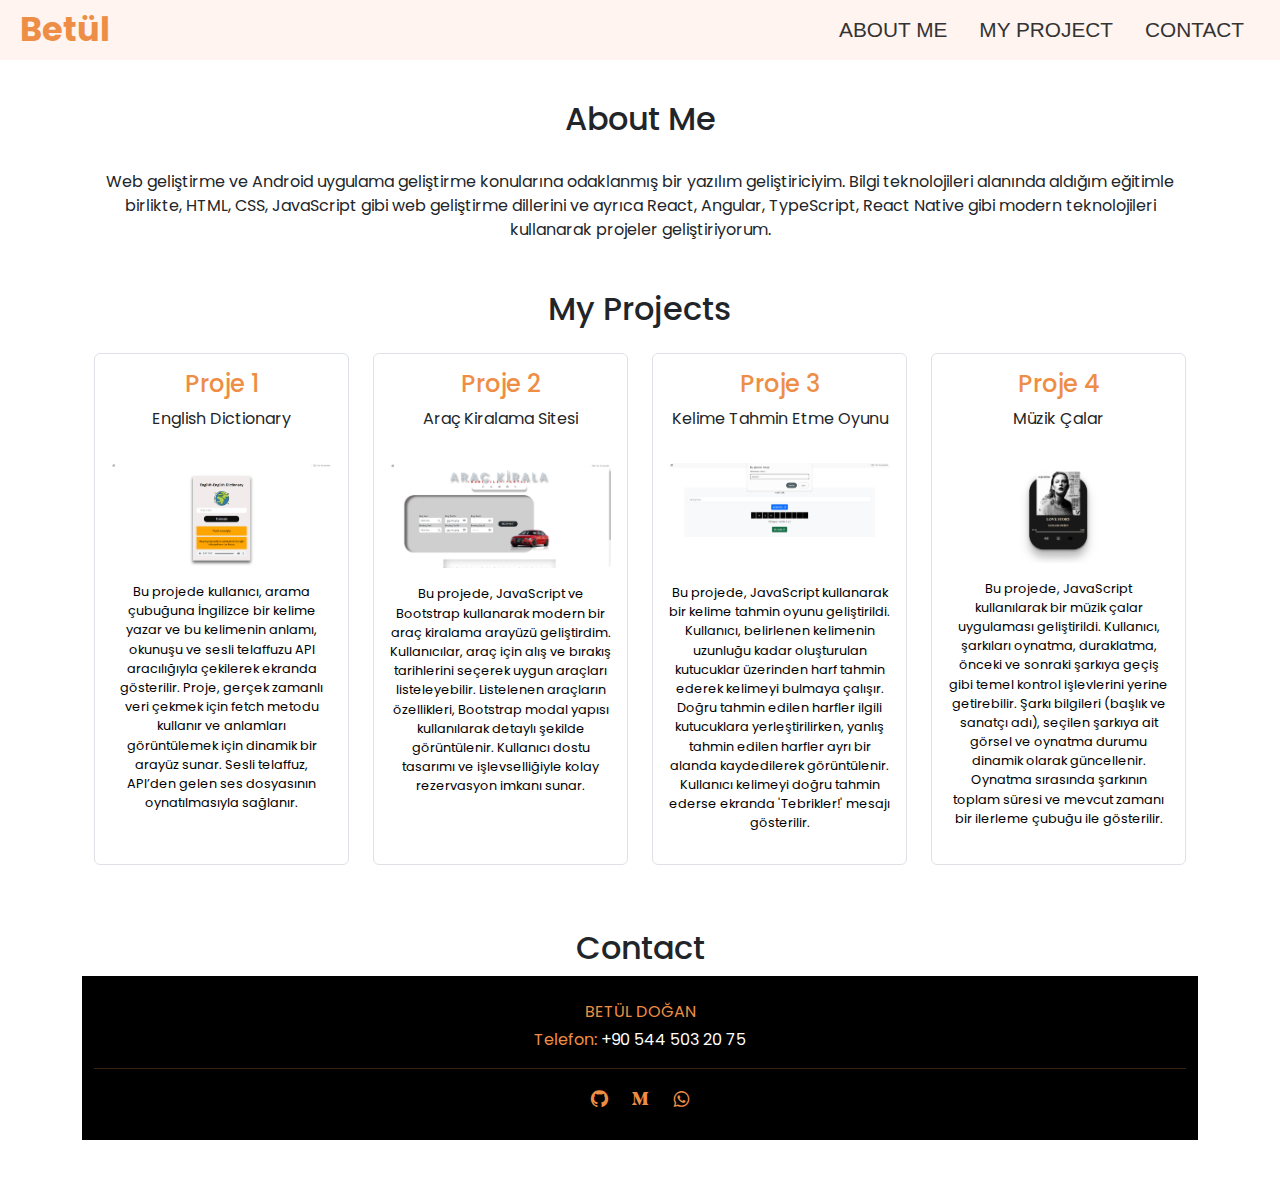
<file: index.html>
<!DOCTYPE html>
<html lang="en">
  <head>
    <meta charset="UTF-8" />
    <meta name="viewport" content="width=device-width, initial-scale=1.0" />
    <meta
     name="description" 
     content="Betül Doğan'ın kişisel web sitesi. Web tasarım, SEO ve JavaScript hakkında bilgiler ve projeler.">

    <meta name="keywords" content="web tasarım, seo, javascript,frontend developer , html">
    <!-- düzenle -->
    <meta property="og:title" content="Betül Doğan - Kişisel Web Sitesi">
    <meta property="og:image" content="https://www.example.com/your-image.jpg">
    <meta property="og:type" content="website">
    <meta property="og:url" content="https://www.example.com">
    <!-- ... -->
    <meta name="author" content="Betül Doğan">
    <meta name="robots" content="index, follow">
    <meta name="twitter:card" content="summary_large_image">
    <meta name="geo.position" content="38.4192;27.1287">
    <meta name="geo.placename" content="Manisa, Türkiye">
    <meta name="geo.region" content="TR-45">


    <title>Betül Doğan</title>
    <link
      rel="stylesheet"
      href="https://unpkg.com/boxicons@2.1.4/css/boxicons.min.css"
    />
    <link
      href="https://cdn.jsdelivr.net/npm/bootstrap@5.3.0/dist/css/bootstrap.min.css"
      rel="stylesheet"
    />
    <link rel="stylesheet" href="css/style.css">
  </head>
  <body>
    <header
      class="position-fixed top-0 w-100 start-0 header-container d-flex justify-content-between align-items-center"
    >
      <!-- Sol tarafta isim -->
      <div class="header-title"></div>

      <!-- d-md-none: Menü ikonu, yalnızca mobil cihazlarda görünür hale getirildi. -->
      <div class="d-flex align-items-center">
        <nav class="d-none d-md-flex">
          <a href="#hakkimda" class="nav-link mx-3">About Me</a>
          <a href="#projelerim" class="nav-link mx-3">My Project</a>
          <a href="#iletisim" class="nav-link mx-3">Contact</a>
        </nav>
        <!-- Menü ikonu -->
        <i class="bx bx-menu d-md-none ms-3" id="menuToggle"></i>
      </div>
    </header>

    <!-- Mobil Menü -->
    <nav
      id="mobileMenu"
      class="position-fixed top-0 start-0 w-100 h-100 d-none mobileMenu"
    >
      <div class="p-3 text-end">
        <i class="bx bx-x" id="menuClose"></i>
      </div>
      <ul class="list-unstyled text-center">
        <li><a href="#hakkimda" class="nav-link my-5">About Me</a></li>
        <li><a href="#projelerim" class="nav-link my-5">My Projects</a></li>
        <li><a href="#iletisim" class="nav-link my-5">Contact</a></li>
      </ul>
    </nav>

    <!-- Ana İçerik -->
    <main class="container text-center">
      <section id="hakkimda" class="main1 mb-5">
        <h2>About Me</h2>
        <p class="pt-4">
          Web geliştirme ve Android uygulama geliştirme konularına odaklanmış
          bir yazılım geliştiriciyim. Bilgi teknolojileri alanında aldığım
          eğitimle birlikte, HTML, CSS, JavaScript gibi web geliştirme dillerini
          ve ayrıca React, Angular, TypeScript, React Native gibi modern
          teknolojileri kullanarak projeler geliştiriyorum.
        </p>
      </section>
      <section id="projelerim" class="mb-5">
        <h2>My Projects</h2>
        <div class="container my-4">
          <div class="row"></div>
        </div>
      </section>
      <section id="iletisim" class="mb-5">
        <h2>Contact</h2>
        <footer class="footer py-4">
          <div class="container text-center">
            <p class="mb-1">BETÜL DOĞAN</p>
            <p class="mb-3">
              Telefon:
              <a
                href="tel:+905445032075"
                class="text-white text-decoration-none"
                >+90 544 503 20 75</a
              >
            </p>
            <hr />
            <div class="social-media">
              <a href="https://github.com/betul-dogan"><i class="bx bxl-github mx-2"></i></a>
              <a href="https://medium.com/@btlll.dgnn"><i class="bx bxl-medium mx-2"></i></a>
              <a href="https://wa.me/905445032075" target="_blank"><i class="bx bxl-whatsapp mx-2"></i>
            </div>
          </div>
        </footer>
      </section>
    </main>

    <script src="app.js"></script>
    <script src="https://cdn.jsdelivr.net/npm/bootstrap@5.3.0/dist/js/bootstrap.bundle.min.js"></script>
  </body>
</html>
</file>
<file: css/style.css>
@import url("https://fonts.googleapis.com/css2?family=Poppins:wght@200;300;400;500;600;700&display=swap");
@import url("https://fonts.cdnfonts.com/css/berlin-sans-fb");
* {
  margin: 0;
  padding: 0;
  box-sizing: border-box;
  font-family: "Poppins", sans-serif;
}

.header-container {
  padding: 10px 20px;
  height: 60px;
  background-color: #fff4f0;
}

.header-title {
  font-size: 2.1rem;
  font-weight: bold;
  color: #ee8e46;
}

#menuToggle,
#menuClose {
  font-size: 2.1rem;
  cursor: pointer;
  font-weight: bold;
  color: #ee8e46;
}

.nav-link {
  color: #333;
  text-decoration: none;
  transition: color 0.3s;
  text-transform: uppercase;
  font-family: "Berlin Sans FB", sans-serif;
  font-size: 1.3rem;
}
.nav-link:hover {
  color: #ee8e46;
}

.footer {
  background-color: #000000;
  color: #ee8e46;
  padding: 10px 0;
  text-align: center;
}

.image-container img {
  width: 100%;
  height: auto;
  border-radius: 5px;
}

.truncate {
  color: #000000;
  font-size: 0.8rem;
}

.social-media a {
  font-size: 1.3rem;
  color: #ee8e46;
}

.baslik {
  color: #ee8e46;
}

.main1 {
  margin-top: 100px;
}

.mobileMenu {
  background-color: #fff4f0;
}/*# sourceMappingURL=style.css.map */
</file>
